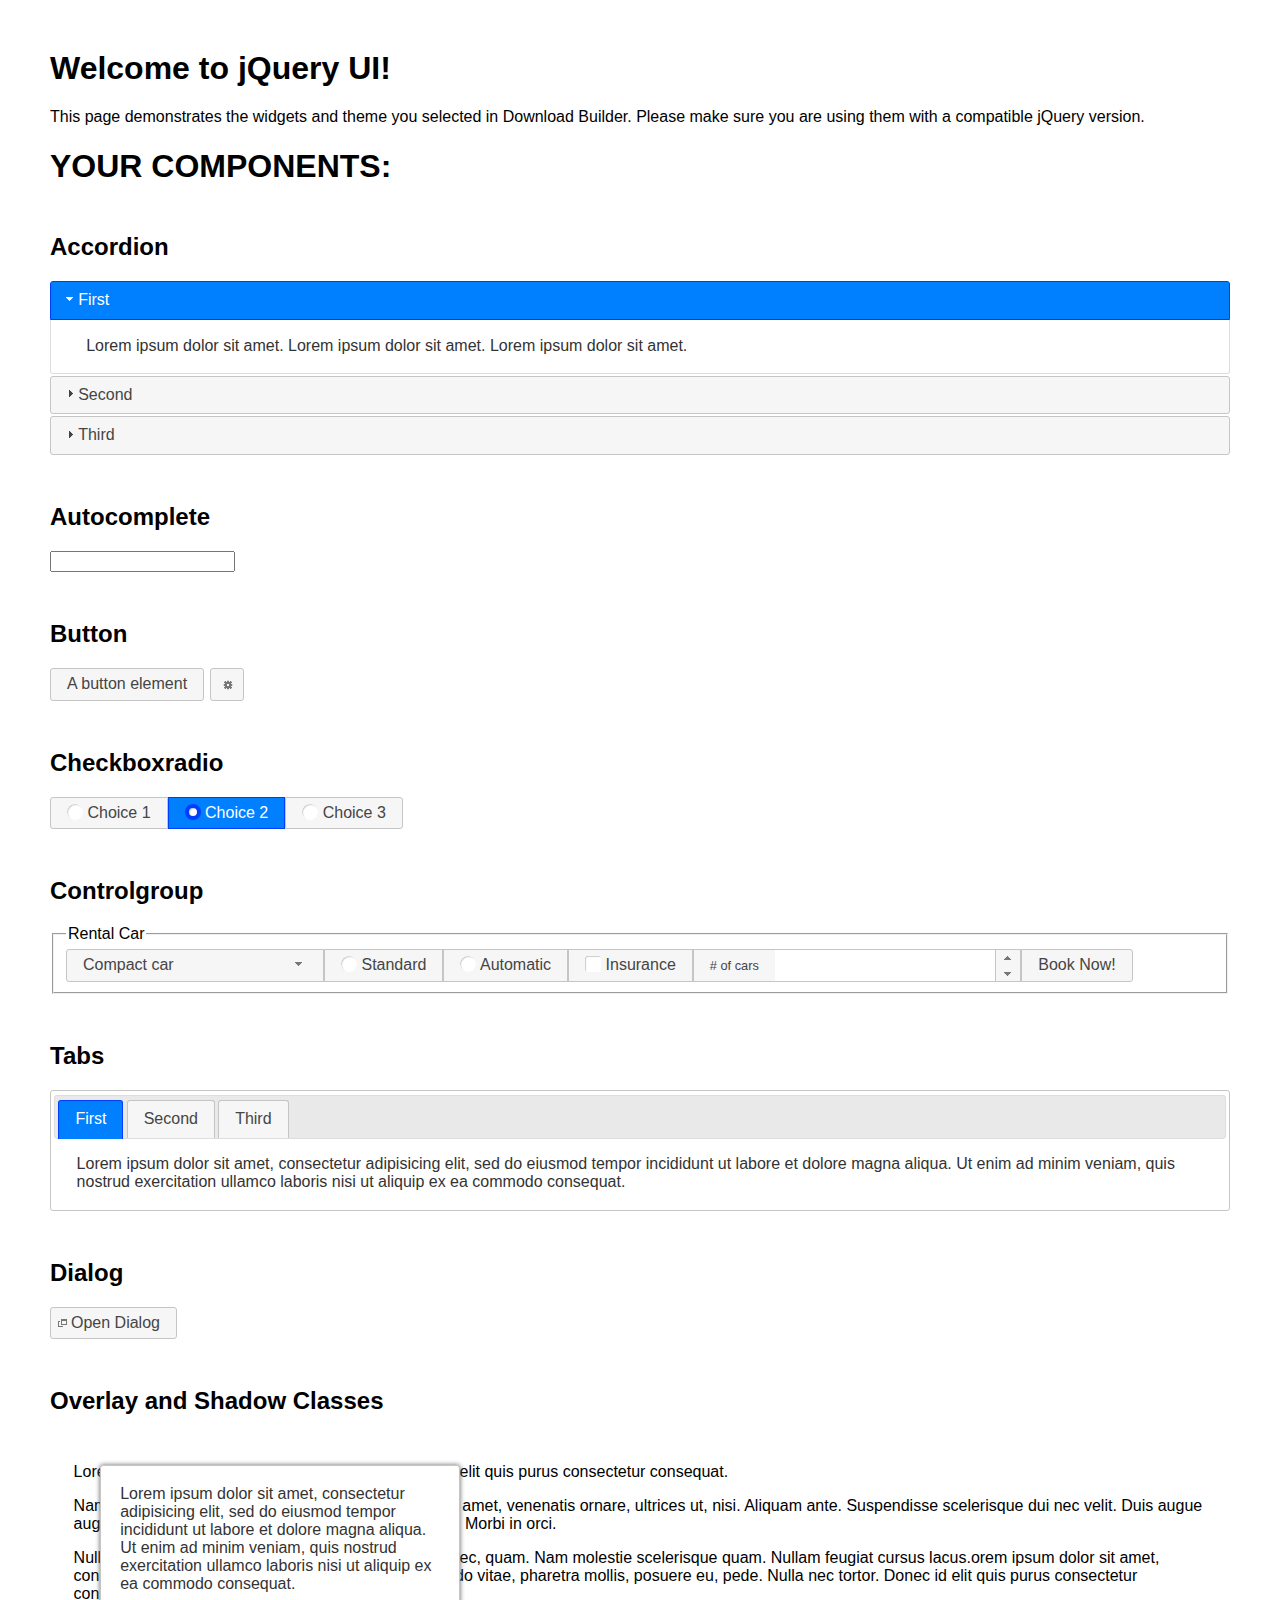
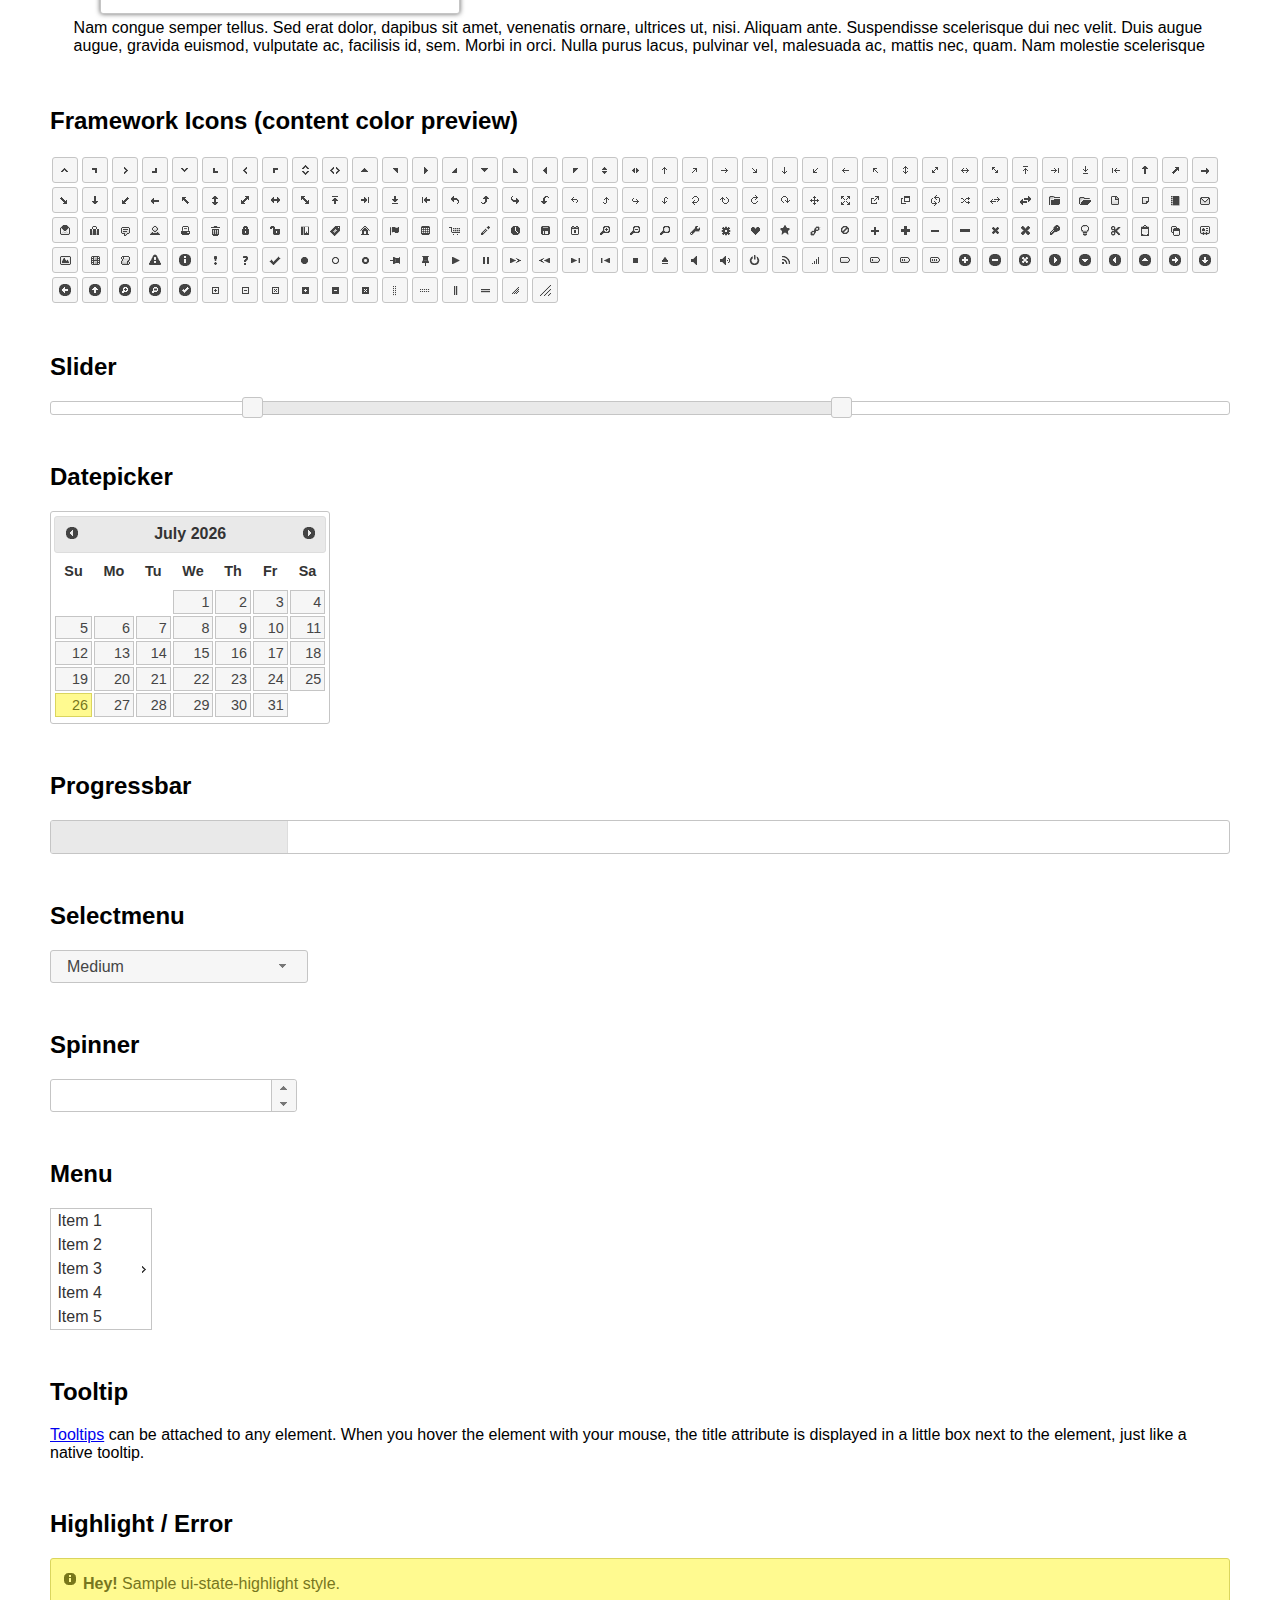
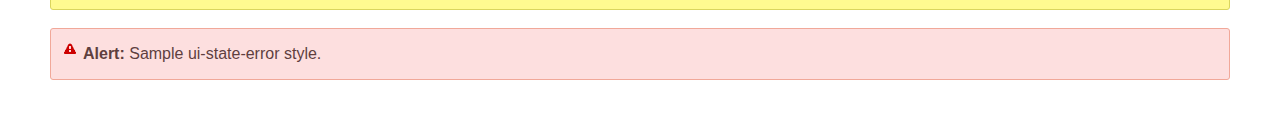
<file: js/jquery-ui-1.12.1/index.html>
<!doctype html>
<html lang="us">
<head>
	<meta charset="utf-8">
	<title>jQuery UI Example Page</title>
	<link href="jquery-ui.css" rel="stylesheet">
	<style>
	body{
		font-family: "Trebuchet MS", sans-serif;
		margin: 50px;
	}
	.demoHeaders {
		margin-top: 2em;
	}
	#dialog-link {
		padding: .4em 1em .4em 20px;
		text-decoration: none;
		position: relative;
	}
	#dialog-link span.ui-icon {
		margin: 0 5px 0 0;
		position: absolute;
		left: .2em;
		top: 50%;
		margin-top: -8px;
	}
	#icons {
		margin: 0;
		padding: 0;
	}
	#icons li {
		margin: 2px;
		position: relative;
		padding: 4px 0;
		cursor: pointer;
		float: left;
		list-style: none;
	}
	#icons span.ui-icon {
		float: left;
		margin: 0 4px;
	}
	.fakewindowcontain .ui-widget-overlay {
		position: absolute;
	}
	select {
		width: 200px;
	}
	</style>
</head>
<body>

<h1>Welcome to jQuery UI!</h1>

<div class="ui-widget">
	<p>This page demonstrates the widgets and theme you selected in Download Builder. Please make sure you are using them with a compatible jQuery version.</p>
</div>

<h1>YOUR COMPONENTS:</h1>


<!-- Accordion -->
<h2 class="demoHeaders">Accordion</h2>
<div id="accordion">
	<h3>First</h3>
	<div>Lorem ipsum dolor sit amet. Lorem ipsum dolor sit amet. Lorem ipsum dolor sit amet.</div>
	<h3>Second</h3>
	<div>Phasellus mattis tincidunt nibh.</div>
	<h3>Third</h3>
	<div>Nam dui erat, auctor a, dignissim quis.</div>
</div>



<!-- Autocomplete -->
<h2 class="demoHeaders">Autocomplete</h2>
<div>
	<input id="autocomplete" title="type &quot;a&quot;">
</div>



<!-- Button -->
<h2 class="demoHeaders">Button</h2>
<button id="button">A button element</button>
<button id="button-icon">An icon-only button</button>



<!-- Checkboxradio -->
<h2 class="demoHeaders">Checkboxradio</h2>
<form style="margin-top: 1em;">
	<div id="radioset">
		<input type="radio" id="radio1" name="radio"><label for="radio1">Choice 1</label>
		<input type="radio" id="radio2" name="radio" checked="checked"><label for="radio2">Choice 2</label>
		<input type="radio" id="radio3" name="radio"><label for="radio3">Choice 3</label>
	</div>
</form>



<!-- Controlgroup -->
<h2 class="demoHeaders">Controlgroup</h2>
<fieldset>
	<legend>Rental Car</legend>
	<div id="controlgroup">
		<select id="car-type">
			<option>Compact car</option>
			<option>Midsize car</option>
			<option>Full size car</option>
			<option>SUV</option>
			<option>Luxury</option>
			<option>Truck</option>
			<option>Van</option>
		</select>
		<label for="transmission-standard">Standard</label>
		<input type="radio" name="transmission" id="transmission-standard">
		<label for="transmission-automatic">Automatic</label>
		<input type="radio" name="transmission" id="transmission-automatic">
		<label for="insurance">Insurance</label>
		<input type="checkbox" name="insurance" id="insurance">
		<label for="horizontal-spinner" class="ui-controlgroup-label"># of cars</label>
		<input id="horizontal-spinner" class="ui-spinner-input">
		<button>Book Now!</button>
	</div>
</fieldset>



<!-- Tabs -->
<h2 class="demoHeaders">Tabs</h2>
<div id="tabs">
	<ul>
		<li><a href="#tabs-1">First</a></li>
		<li><a href="#tabs-2">Second</a></li>
		<li><a href="#tabs-3">Third</a></li>
	</ul>
	<div id="tabs-1">Lorem ipsum dolor sit amet, consectetur adipisicing elit, sed do eiusmod tempor incididunt ut labore et dolore magna aliqua. Ut enim ad minim veniam, quis nostrud exercitation ullamco laboris nisi ut aliquip ex ea commodo consequat.</div>
	<div id="tabs-2">Phasellus mattis tincidunt nibh. Cras orci urna, blandit id, pretium vel, aliquet ornare, felis. Maecenas scelerisque sem non nisl. Fusce sed lorem in enim dictum bibendum.</div>
	<div id="tabs-3">Nam dui erat, auctor a, dignissim quis, sollicitudin eu, felis. Pellentesque nisi urna, interdum eget, sagittis et, consequat vestibulum, lacus. Mauris porttitor ullamcorper augue.</div>
</div>



<h2 class="demoHeaders">Dialog</h2>
<p>
	<button id="dialog-link" class="ui-button ui-corner-all ui-widget">
		<span class="ui-icon ui-icon-newwin"></span>Open Dialog
	</button>
</p>

<h2 class="demoHeaders">Overlay and Shadow Classes</h2>
<div style="position: relative; width: 96%; height: 200px; padding:1% 2%; overflow:hidden;" class="fakewindowcontain">
	<p>Lorem ipsum dolor sit amet,  Nulla nec tortor. Donec id elit quis purus consectetur consequat. </p><p>Nam congue semper tellus. Sed erat dolor, dapibus sit amet, venenatis ornare, ultrices ut, nisi. Aliquam ante. Suspendisse scelerisque dui nec velit. Duis augue augue, gravida euismod, vulputate ac, facilisis id, sem. Morbi in orci. </p><p>Nulla purus lacus, pulvinar vel, malesuada ac, mattis nec, quam. Nam molestie scelerisque quam. Nullam feugiat cursus lacus.orem ipsum dolor sit amet, consectetur adipiscing elit. Donec libero risus, commodo vitae, pharetra mollis, posuere eu, pede. Nulla nec tortor. Donec id elit quis purus consectetur consequat. </p><p>Nam congue semper tellus. Sed erat dolor, dapibus sit amet, venenatis ornare, ultrices ut, nisi. Aliquam ante. Suspendisse scelerisque dui nec velit. Duis augue augue, gravida euismod, vulputate ac, facilisis id, sem. Morbi in orci. Nulla purus lacus, pulvinar vel, malesuada ac, mattis nec, quam. Nam molestie scelerisque quam. </p><p>Nullam feugiat cursus lacus.orem ipsum dolor sit amet, consectetur adipiscing elit. Donec libero risus, commodo vitae, pharetra mollis, posuere eu, pede. Nulla nec tortor. Donec id elit quis purus consectetur consequat. Nam congue semper tellus. Sed erat dolor, dapibus sit amet, venenatis ornare, ultrices ut, nisi. Aliquam ante. </p><p>Suspendisse scelerisque dui nec velit. Duis augue augue, gravida euismod, vulputate ac, facilisis id, sem. Morbi in orci. Nulla purus lacus, pulvinar vel, malesuada ac, mattis nec, quam. Nam molestie scelerisque quam. Nullam feugiat cursus lacus.orem ipsum dolor sit amet, consectetur adipiscing elit. Donec libero risus, commodo vitae, pharetra mollis, posuere eu, pede. Nulla nec tortor. Donec id elit quis purus consectetur consequat. Nam congue semper tellus. Sed erat dolor, dapibus sit amet, venenatis ornare, ultrices ut, nisi. </p>

	<!-- ui-dialog -->
	<div class="ui-widget-overlay ui-front"></div>
	<div style="position: absolute; width: 320px; left: 50px; top: 30px; padding: 1.2em" class="ui-widget ui-front ui-widget-content ui-corner-all ui-widget-shadow">
		Lorem ipsum dolor sit amet, consectetur adipisicing elit, sed do eiusmod tempor incididunt ut labore et dolore magna aliqua. Ut enim ad minim veniam, quis nostrud exercitation ullamco laboris nisi ut aliquip ex ea commodo consequat.
	</div>

</div>

<!-- ui-dialog -->
<div id="dialog" title="Dialog Title">
	<p>Lorem ipsum dolor sit amet, consectetur adipisicing elit, sed do eiusmod tempor incididunt ut labore et dolore magna aliqua. Ut enim ad minim veniam, quis nostrud exercitation ullamco laboris nisi ut aliquip ex ea commodo consequat.</p>
</div>



<h2 class="demoHeaders">Framework Icons (content color preview)</h2>
<ul id="icons" class="ui-widget ui-helper-clearfix">
	<li class="ui-state-default ui-corner-all" title=".ui-icon-caret-1-n"><span class="ui-icon ui-icon-caret-1-n"></span></li>
	<li class="ui-state-default ui-corner-all" title=".ui-icon-caret-1-ne"><span class="ui-icon ui-icon-caret-1-ne"></span></li>
	<li class="ui-state-default ui-corner-all" title=".ui-icon-caret-1-e"><span class="ui-icon ui-icon-caret-1-e"></span></li>
	<li class="ui-state-default ui-corner-all" title=".ui-icon-caret-1-se"><span class="ui-icon ui-icon-caret-1-se"></span></li>
	<li class="ui-state-default ui-corner-all" title=".ui-icon-caret-1-s"><span class="ui-icon ui-icon-caret-1-s"></span></li>
	<li class="ui-state-default ui-corner-all" title=".ui-icon-caret-1-sw"><span class="ui-icon ui-icon-caret-1-sw"></span></li>
	<li class="ui-state-default ui-corner-all" title=".ui-icon-caret-1-w"><span class="ui-icon ui-icon-caret-1-w"></span></li>
	<li class="ui-state-default ui-corner-all" title=".ui-icon-caret-1-nw"><span class="ui-icon ui-icon-caret-1-nw"></span></li>
	<li class="ui-state-default ui-corner-all" title=".ui-icon-caret-2-n-s"><span class="ui-icon ui-icon-caret-2-n-s"></span></li>
	<li class="ui-state-default ui-corner-all" title=".ui-icon-caret-2-e-w"><span class="ui-icon ui-icon-caret-2-e-w"></span></li>
	<li class="ui-state-default ui-corner-all" title=".ui-icon-triangle-1-n"><span class="ui-icon ui-icon-triangle-1-n"></span></li>
	<li class="ui-state-default ui-corner-all" title=".ui-icon-triangle-1-ne"><span class="ui-icon ui-icon-triangle-1-ne"></span></li>
	<li class="ui-state-default ui-corner-all" title=".ui-icon-triangle-1-e"><span class="ui-icon ui-icon-triangle-1-e"></span></li>
	<li class="ui-state-default ui-corner-all" title=".ui-icon-triangle-1-se"><span class="ui-icon ui-icon-triangle-1-se"></span></li>
	<li class="ui-state-default ui-corner-all" title=".ui-icon-triangle-1-s"><span class="ui-icon ui-icon-triangle-1-s"></span></li>
	<li class="ui-state-default ui-corner-all" title=".ui-icon-triangle-1-sw"><span class="ui-icon ui-icon-triangle-1-sw"></span></li>
	<li class="ui-state-default ui-corner-all" title=".ui-icon-triangle-1-w"><span class="ui-icon ui-icon-triangle-1-w"></span></li>
	<li class="ui-state-default ui-corner-all" title=".ui-icon-triangle-1-nw"><span class="ui-icon ui-icon-triangle-1-nw"></span></li>
	<li class="ui-state-default ui-corner-all" title=".ui-icon-triangle-2-n-s"><span class="ui-icon ui-icon-triangle-2-n-s"></span></li>
	<li class="ui-state-default ui-corner-all" title=".ui-icon-triangle-2-e-w"><span class="ui-icon ui-icon-triangle-2-e-w"></span></li>
	<li class="ui-state-default ui-corner-all" title=".ui-icon-arrow-1-n"><span class="ui-icon ui-icon-arrow-1-n"></span></li>
	<li class="ui-state-default ui-corner-all" title=".ui-icon-arrow-1-ne"><span class="ui-icon ui-icon-arrow-1-ne"></span></li>
	<li class="ui-state-default ui-corner-all" title=".ui-icon-arrow-1-e"><span class="ui-icon ui-icon-arrow-1-e"></span></li>
	<li class="ui-state-default ui-corner-all" title=".ui-icon-arrow-1-se"><span class="ui-icon ui-icon-arrow-1-se"></span></li>
	<li class="ui-state-default ui-corner-all" title=".ui-icon-arrow-1-s"><span class="ui-icon ui-icon-arrow-1-s"></span></li>
	<li class="ui-state-default ui-corner-all" title=".ui-icon-arrow-1-sw"><span class="ui-icon ui-icon-arrow-1-sw"></span></li>
	<li class="ui-state-default ui-corner-all" title=".ui-icon-arrow-1-w"><span class="ui-icon ui-icon-arrow-1-w"></span></li>
	<li class="ui-state-default ui-corner-all" title=".ui-icon-arrow-1-nw"><span class="ui-icon ui-icon-arrow-1-nw"></span></li>
	<li class="ui-state-default ui-corner-all" title=".ui-icon-arrow-2-n-s"><span class="ui-icon ui-icon-arrow-2-n-s"></span></li>
	<li class="ui-state-default ui-corner-all" title=".ui-icon-arrow-2-ne-sw"><span class="ui-icon ui-icon-arrow-2-ne-sw"></span></li>
	<li class="ui-state-default ui-corner-all" title=".ui-icon-arrow-2-e-w"><span class="ui-icon ui-icon-arrow-2-e-w"></span></li>
	<li class="ui-state-default ui-corner-all" title=".ui-icon-arrow-2-se-nw"><span class="ui-icon ui-icon-arrow-2-se-nw"></span></li>
	<li class="ui-state-default ui-corner-all" title=".ui-icon-arrowstop-1-n"><span class="ui-icon ui-icon-arrowstop-1-n"></span></li>
	<li class="ui-state-default ui-corner-all" title=".ui-icon-arrowstop-1-e"><span class="ui-icon ui-icon-arrowstop-1-e"></span></li>
	<li class="ui-state-default ui-corner-all" title=".ui-icon-arrowstop-1-s"><span class="ui-icon ui-icon-arrowstop-1-s"></span></li>
	<li class="ui-state-default ui-corner-all" title=".ui-icon-arrowstop-1-w"><span class="ui-icon ui-icon-arrowstop-1-w"></span></li>
	<li class="ui-state-default ui-corner-all" title=".ui-icon-arrowthick-1-n"><span class="ui-icon ui-icon-arrowthick-1-n"></span></li>
	<li class="ui-state-default ui-corner-all" title=".ui-icon-arrowthick-1-ne"><span class="ui-icon ui-icon-arrowthick-1-ne"></span></li>
	<li class="ui-state-default ui-corner-all" title=".ui-icon-arrowthick-1-e"><span class="ui-icon ui-icon-arrowthick-1-e"></span></li>
	<li class="ui-state-default ui-corner-all" title=".ui-icon-arrowthick-1-se"><span class="ui-icon ui-icon-arrowthick-1-se"></span></li>
	<li class="ui-state-default ui-corner-all" title=".ui-icon-arrowthick-1-s"><span class="ui-icon ui-icon-arrowthick-1-s"></span></li>
	<li class="ui-state-default ui-corner-all" title=".ui-icon-arrowthick-1-sw"><span class="ui-icon ui-icon-arrowthick-1-sw"></span></li>
	<li class="ui-state-default ui-corner-all" title=".ui-icon-arrowthick-1-w"><span class="ui-icon ui-icon-arrowthick-1-w"></span></li>
	<li class="ui-state-default ui-corner-all" title=".ui-icon-arrowthick-1-nw"><span class="ui-icon ui-icon-arrowthick-1-nw"></span></li>
	<li class="ui-state-default ui-corner-all" title=".ui-icon-arrowthick-2-n-s"><span class="ui-icon ui-icon-arrowthick-2-n-s"></span></li>
	<li class="ui-state-default ui-corner-all" title=".ui-icon-arrowthick-2-ne-sw"><span class="ui-icon ui-icon-arrowthick-2-ne-sw"></span></li>
	<li class="ui-state-default ui-corner-all" title=".ui-icon-arrowthick-2-e-w"><span class="ui-icon ui-icon-arrowthick-2-e-w"></span></li>
	<li class="ui-state-default ui-corner-all" title=".ui-icon-arrowthick-2-se-nw"><span class="ui-icon ui-icon-arrowthick-2-se-nw"></span></li>
	<li class="ui-state-default ui-corner-all" title=".ui-icon-arrowthickstop-1-n"><span class="ui-icon ui-icon-arrowthickstop-1-n"></span></li>
	<li class="ui-state-default ui-corner-all" title=".ui-icon-arrowthickstop-1-e"><span class="ui-icon ui-icon-arrowthickstop-1-e"></span></li>
	<li class="ui-state-default ui-corner-all" title=".ui-icon-arrowthickstop-1-s"><span class="ui-icon ui-icon-arrowthickstop-1-s"></span></li>
	<li class="ui-state-default ui-corner-all" title=".ui-icon-arrowthickstop-1-w"><span class="ui-icon ui-icon-arrowthickstop-1-w"></span></li>
	<li class="ui-state-default ui-corner-all" title=".ui-icon-arrowreturnthick-1-w"><span class="ui-icon ui-icon-arrowreturnthick-1-w"></span></li>
	<li class="ui-state-default ui-corner-all" title=".ui-icon-arrowreturnthick-1-n"><span class="ui-icon ui-icon-arrowreturnthick-1-n"></span></li>
	<li class="ui-state-default ui-corner-all" title=".ui-icon-arrowreturnthick-1-e"><span class="ui-icon ui-icon-arrowreturnthick-1-e"></span></li>
	<li class="ui-state-default ui-corner-all" title=".ui-icon-arrowreturnthick-1-s"><span class="ui-icon ui-icon-arrowreturnthick-1-s"></span></li>
	<li class="ui-state-default ui-corner-all" title=".ui-icon-arrowreturn-1-w"><span class="ui-icon ui-icon-arrowreturn-1-w"></span></li>
	<li class="ui-state-default ui-corner-all" title=".ui-icon-arrowreturn-1-n"><span class="ui-icon ui-icon-arrowreturn-1-n"></span></li>
	<li class="ui-state-default ui-corner-all" title=".ui-icon-arrowreturn-1-e"><span class="ui-icon ui-icon-arrowreturn-1-e"></span></li>
	<li class="ui-state-default ui-corner-all" title=".ui-icon-arrowreturn-1-s"><span class="ui-icon ui-icon-arrowreturn-1-s"></span></li>
	<li class="ui-state-default ui-corner-all" title=".ui-icon-arrowrefresh-1-w"><span class="ui-icon ui-icon-arrowrefresh-1-w"></span></li>
	<li class="ui-state-default ui-corner-all" title=".ui-icon-arrowrefresh-1-n"><span class="ui-icon ui-icon-arrowrefresh-1-n"></span></li>
	<li class="ui-state-default ui-corner-all" title=".ui-icon-arrowrefresh-1-e"><span class="ui-icon ui-icon-arrowrefresh-1-e"></span></li>
	<li class="ui-state-default ui-corner-all" title=".ui-icon-arrowrefresh-1-s"><span class="ui-icon ui-icon-arrowrefresh-1-s"></span></li>
	<li class="ui-state-default ui-corner-all" title=".ui-icon-arrow-4"><span class="ui-icon ui-icon-arrow-4"></span></li>
	<li class="ui-state-default ui-corner-all" title=".ui-icon-arrow-4-diag"><span class="ui-icon ui-icon-arrow-4-diag"></span></li>
	<li class="ui-state-default ui-corner-all" title=".ui-icon-extlink"><span class="ui-icon ui-icon-extlink"></span></li>
	<li class="ui-state-default ui-corner-all" title=".ui-icon-newwin"><span class="ui-icon ui-icon-newwin"></span></li>
	<li class="ui-state-default ui-corner-all" title=".ui-icon-refresh"><span class="ui-icon ui-icon-refresh"></span></li>
	<li class="ui-state-default ui-corner-all" title=".ui-icon-shuffle"><span class="ui-icon ui-icon-shuffle"></span></li>
	<li class="ui-state-default ui-corner-all" title=".ui-icon-transfer-e-w"><span class="ui-icon ui-icon-transfer-e-w"></span></li>
	<li class="ui-state-default ui-corner-all" title=".ui-icon-transferthick-e-w"><span class="ui-icon ui-icon-transferthick-e-w"></span></li>
	<li class="ui-state-default ui-corner-all" title=".ui-icon-folder-collapsed"><span class="ui-icon ui-icon-folder-collapsed"></span></li>
	<li class="ui-state-default ui-corner-all" title=".ui-icon-folder-open"><span class="ui-icon ui-icon-folder-open"></span></li>
	<li class="ui-state-default ui-corner-all" title=".ui-icon-document"><span class="ui-icon ui-icon-document"></span></li>
	<li class="ui-state-default ui-corner-all" title=".ui-icon-document-b"><span class="ui-icon ui-icon-document-b"></span></li>
	<li class="ui-state-default ui-corner-all" title=".ui-icon-note"><span class="ui-icon ui-icon-note"></span></li>
	<li class="ui-state-default ui-corner-all" title=".ui-icon-mail-closed"><span class="ui-icon ui-icon-mail-closed"></span></li>
	<li class="ui-state-default ui-corner-all" title=".ui-icon-mail-open"><span class="ui-icon ui-icon-mail-open"></span></li>
	<li class="ui-state-default ui-corner-all" title=".ui-icon-suitcase"><span class="ui-icon ui-icon-suitcase"></span></li>
	<li class="ui-state-default ui-corner-all" title=".ui-icon-comment"><span class="ui-icon ui-icon-comment"></span></li>
	<li class="ui-state-default ui-corner-all" title=".ui-icon-person"><span class="ui-icon ui-icon-person"></span></li>
	<li class="ui-state-default ui-corner-all" title=".ui-icon-print"><span class="ui-icon ui-icon-print"></span></li>
	<li class="ui-state-default ui-corner-all" title=".ui-icon-trash"><span class="ui-icon ui-icon-trash"></span></li>
	<li class="ui-state-default ui-corner-all" title=".ui-icon-locked"><span class="ui-icon ui-icon-locked"></span></li>
	<li class="ui-state-default ui-corner-all" title=".ui-icon-unlocked"><span class="ui-icon ui-icon-unlocked"></span></li>
	<li class="ui-state-default ui-corner-all" title=".ui-icon-bookmark"><span class="ui-icon ui-icon-bookmark"></span></li>
	<li class="ui-state-default ui-corner-all" title=".ui-icon-tag"><span class="ui-icon ui-icon-tag"></span></li>
	<li class="ui-state-default ui-corner-all" title=".ui-icon-home"><span class="ui-icon ui-icon-home"></span></li>
	<li class="ui-state-default ui-corner-all" title=".ui-icon-flag"><span class="ui-icon ui-icon-flag"></span></li>
	<li class="ui-state-default ui-corner-all" title=".ui-icon-calculator"><span class="ui-icon ui-icon-calculator"></span></li>
	<li class="ui-state-default ui-corner-all" title=".ui-icon-cart"><span class="ui-icon ui-icon-cart"></span></li>
	<li class="ui-state-default ui-corner-all" title=".ui-icon-pencil"><span class="ui-icon ui-icon-pencil"></span></li>
	<li class="ui-state-default ui-corner-all" title=".ui-icon-clock"><span class="ui-icon ui-icon-clock"></span></li>
	<li class="ui-state-default ui-corner-all" title=".ui-icon-disk"><span class="ui-icon ui-icon-disk"></span></li>
	<li class="ui-state-default ui-corner-all" title=".ui-icon-calendar"><span class="ui-icon ui-icon-calendar"></span></li>
	<li class="ui-state-default ui-corner-all" title=".ui-icon-zoomin"><span class="ui-icon ui-icon-zoomin"></span></li>
	<li class="ui-state-default ui-corner-all" title=".ui-icon-zoomout"><span class="ui-icon ui-icon-zoomout"></span></li>
	<li class="ui-state-default ui-corner-all" title=".ui-icon-search"><span class="ui-icon ui-icon-search"></span></li>
	<li class="ui-state-default ui-corner-all" title=".ui-icon-wrench"><span class="ui-icon ui-icon-wrench"></span></li>
	<li class="ui-state-default ui-corner-all" title=".ui-icon-gear"><span class="ui-icon ui-icon-gear"></span></li>
	<li class="ui-state-default ui-corner-all" title=".ui-icon-heart"><span class="ui-icon ui-icon-heart"></span></li>
	<li class="ui-state-default ui-corner-all" title=".ui-icon-star"><span class="ui-icon ui-icon-star"></span></li>
	<li class="ui-state-default ui-corner-all" title=".ui-icon-link"><span class="ui-icon ui-icon-link"></span></li>
	<li class="ui-state-default ui-corner-all" title=".ui-icon-cancel"><span class="ui-icon ui-icon-cancel"></span></li>
	<li class="ui-state-default ui-corner-all" title=".ui-icon-plus"><span class="ui-icon ui-icon-plus"></span></li>
	<li class="ui-state-default ui-corner-all" title=".ui-icon-plusthick"><span class="ui-icon ui-icon-plusthick"></span></li>
	<li class="ui-state-default ui-corner-all" title=".ui-icon-minus"><span class="ui-icon ui-icon-minus"></span></li>
	<li class="ui-state-default ui-corner-all" title=".ui-icon-minusthick"><span class="ui-icon ui-icon-minusthick"></span></li>
	<li class="ui-state-default ui-corner-all" title=".ui-icon-close"><span class="ui-icon ui-icon-close"></span></li>
	<li class="ui-state-default ui-corner-all" title=".ui-icon-closethick"><span class="ui-icon ui-icon-closethick"></span></li>
	<li class="ui-state-default ui-corner-all" title=".ui-icon-key"><span class="ui-icon ui-icon-key"></span></li>
	<li class="ui-state-default ui-corner-all" title=".ui-icon-lightbulb"><span class="ui-icon ui-icon-lightbulb"></span></li>
	<li class="ui-state-default ui-corner-all" title=".ui-icon-scissors"><span class="ui-icon ui-icon-scissors"></span></li>
	<li class="ui-state-default ui-corner-all" title=".ui-icon-clipboard"><span class="ui-icon ui-icon-clipboard"></span></li>
	<li class="ui-state-default ui-corner-all" title=".ui-icon-copy"><span class="ui-icon ui-icon-copy"></span></li>
	<li class="ui-state-default ui-corner-all" title=".ui-icon-contact"><span class="ui-icon ui-icon-contact"></span></li>
	<li class="ui-state-default ui-corner-all" title=".ui-icon-image"><span class="ui-icon ui-icon-image"></span></li>
	<li class="ui-state-default ui-corner-all" title=".ui-icon-video"><span class="ui-icon ui-icon-video"></span></li>
	<li class="ui-state-default ui-corner-all" title=".ui-icon-script"><span class="ui-icon ui-icon-script"></span></li>
	<li class="ui-state-default ui-corner-all" title=".ui-icon-alert"><span class="ui-icon ui-icon-alert"></span></li>
	<li class="ui-state-default ui-corner-all" title=".ui-icon-info"><span class="ui-icon ui-icon-info"></span></li>
	<li class="ui-state-default ui-corner-all" title=".ui-icon-notice"><span class="ui-icon ui-icon-notice"></span></li>
	<li class="ui-state-default ui-corner-all" title=".ui-icon-help"><span class="ui-icon ui-icon-help"></span></li>
	<li class="ui-state-default ui-corner-all" title=".ui-icon-check"><span class="ui-icon ui-icon-check"></span></li>
	<li class="ui-state-default ui-corner-all" title=".ui-icon-bullet"><span class="ui-icon ui-icon-bullet"></span></li>
	<li class="ui-state-default ui-corner-all" title=".ui-icon-radio-off"><span class="ui-icon ui-icon-radio-off"></span></li>
	<li class="ui-state-default ui-corner-all" title=".ui-icon-radio-on"><span class="ui-icon ui-icon-radio-on"></span></li>
	<li class="ui-state-default ui-corner-all" title=".ui-icon-pin-w"><span class="ui-icon ui-icon-pin-w"></span></li>
	<li class="ui-state-default ui-corner-all" title=".ui-icon-pin-s"><span class="ui-icon ui-icon-pin-s"></span></li>
	<li class="ui-state-default ui-corner-all" title=".ui-icon-play"><span class="ui-icon ui-icon-play"></span></li>
	<li class="ui-state-default ui-corner-all" title=".ui-icon-pause"><span class="ui-icon ui-icon-pause"></span></li>
	<li class="ui-state-default ui-corner-all" title=".ui-icon-seek-next"><span class="ui-icon ui-icon-seek-next"></span></li>
	<li class="ui-state-default ui-corner-all" title=".ui-icon-seek-prev"><span class="ui-icon ui-icon-seek-prev"></span></li>
	<li class="ui-state-default ui-corner-all" title=".ui-icon-seek-end"><span class="ui-icon ui-icon-seek-end"></span></li>
	<li class="ui-state-default ui-corner-all" title=".ui-icon-seek-first"><span class="ui-icon ui-icon-seek-first"></span></li>
	<li class="ui-state-default ui-corner-all" title=".ui-icon-stop"><span class="ui-icon ui-icon-stop"></span></li>
	<li class="ui-state-default ui-corner-all" title=".ui-icon-eject"><span class="ui-icon ui-icon-eject"></span></li>
	<li class="ui-state-default ui-corner-all" title=".ui-icon-volume-off"><span class="ui-icon ui-icon-volume-off"></span></li>
	<li class="ui-state-default ui-corner-all" title=".ui-icon-volume-on"><span class="ui-icon ui-icon-volume-on"></span></li>
	<li class="ui-state-default ui-corner-all" title=".ui-icon-power"><span class="ui-icon ui-icon-power"></span></li>
	<li class="ui-state-default ui-corner-all" title=".ui-icon-signal-diag"><span class="ui-icon ui-icon-signal-diag"></span></li>
	<li class="ui-state-default ui-corner-all" title=".ui-icon-signal"><span class="ui-icon ui-icon-signal"></span></li>
	<li class="ui-state-default ui-corner-all" title=".ui-icon-battery-0"><span class="ui-icon ui-icon-battery-0"></span></li>
	<li class="ui-state-default ui-corner-all" title=".ui-icon-battery-1"><span class="ui-icon ui-icon-battery-1"></span></li>
	<li class="ui-state-default ui-corner-all" title=".ui-icon-battery-2"><span class="ui-icon ui-icon-battery-2"></span></li>
	<li class="ui-state-default ui-corner-all" title=".ui-icon-battery-3"><span class="ui-icon ui-icon-battery-3"></span></li>
	<li class="ui-state-default ui-corner-all" title=".ui-icon-circle-plus"><span class="ui-icon ui-icon-circle-plus"></span></li>
	<li class="ui-state-default ui-corner-all" title=".ui-icon-circle-minus"><span class="ui-icon ui-icon-circle-minus"></span></li>
	<li class="ui-state-default ui-corner-all" title=".ui-icon-circle-close"><span class="ui-icon ui-icon-circle-close"></span></li>
	<li class="ui-state-default ui-corner-all" title=".ui-icon-circle-triangle-e"><span class="ui-icon ui-icon-circle-triangle-e"></span></li>
	<li class="ui-state-default ui-corner-all" title=".ui-icon-circle-triangle-s"><span class="ui-icon ui-icon-circle-triangle-s"></span></li>
	<li class="ui-state-default ui-corner-all" title=".ui-icon-circle-triangle-w"><span class="ui-icon ui-icon-circle-triangle-w"></span></li>
	<li class="ui-state-default ui-corner-all" title=".ui-icon-circle-triangle-n"><span class="ui-icon ui-icon-circle-triangle-n"></span></li>
	<li class="ui-state-default ui-corner-all" title=".ui-icon-circle-arrow-e"><span class="ui-icon ui-icon-circle-arrow-e"></span></li>
	<li class="ui-state-default ui-corner-all" title=".ui-icon-circle-arrow-s"><span class="ui-icon ui-icon-circle-arrow-s"></span></li>
	<li class="ui-state-default ui-corner-all" title=".ui-icon-circle-arrow-w"><span class="ui-icon ui-icon-circle-arrow-w"></span></li>
	<li class="ui-state-default ui-corner-all" title=".ui-icon-circle-arrow-n"><span class="ui-icon ui-icon-circle-arrow-n"></span></li>
	<li class="ui-state-default ui-corner-all" title=".ui-icon-circle-zoomin"><span class="ui-icon ui-icon-circle-zoomin"></span></li>
	<li class="ui-state-default ui-corner-all" title=".ui-icon-circle-zoomout"><span class="ui-icon ui-icon-circle-zoomout"></span></li>
	<li class="ui-state-default ui-corner-all" title=".ui-icon-circle-check"><span class="ui-icon ui-icon-circle-check"></span></li>
	<li class="ui-state-default ui-corner-all" title=".ui-icon-circlesmall-plus"><span class="ui-icon ui-icon-circlesmall-plus"></span></li>
	<li class="ui-state-default ui-corner-all" title=".ui-icon-circlesmall-minus"><span class="ui-icon ui-icon-circlesmall-minus"></span></li>
	<li class="ui-state-default ui-corner-all" title=".ui-icon-circlesmall-close"><span class="ui-icon ui-icon-circlesmall-close"></span></li>
	<li class="ui-state-default ui-corner-all" title=".ui-icon-squaresmall-plus"><span class="ui-icon ui-icon-squaresmall-plus"></span></li>
	<li class="ui-state-default ui-corner-all" title=".ui-icon-squaresmall-minus"><span class="ui-icon ui-icon-squaresmall-minus"></span></li>
	<li class="ui-state-default ui-corner-all" title=".ui-icon-squaresmall-close"><span class="ui-icon ui-icon-squaresmall-close"></span></li>
	<li class="ui-state-default ui-corner-all" title=".ui-icon-grip-dotted-vertical"><span class="ui-icon ui-icon-grip-dotted-vertical"></span></li>
	<li class="ui-state-default ui-corner-all" title=".ui-icon-grip-dotted-horizontal"><span class="ui-icon ui-icon-grip-dotted-horizontal"></span></li>
	<li class="ui-state-default ui-corner-all" title=".ui-icon-grip-solid-vertical"><span class="ui-icon ui-icon-grip-solid-vertical"></span></li>
	<li class="ui-state-default ui-corner-all" title=".ui-icon-grip-solid-horizontal"><span class="ui-icon ui-icon-grip-solid-horizontal"></span></li>
	<li class="ui-state-default ui-corner-all" title=".ui-icon-gripsmall-diagonal-se"><span class="ui-icon ui-icon-gripsmall-diagonal-se"></span></li>
	<li class="ui-state-default ui-corner-all" title=".ui-icon-grip-diagonal-se"><span class="ui-icon ui-icon-grip-diagonal-se"></span></li>
</ul>


<!-- Slider -->
<h2 class="demoHeaders">Slider</h2>
<div id="slider"></div>



<!-- Datepicker -->
<h2 class="demoHeaders">Datepicker</h2>
<div id="datepicker"></div>



<!-- Progressbar -->
<h2 class="demoHeaders">Progressbar</h2>
<div id="progressbar"></div>



<!-- Progressbar -->
<h2 class="demoHeaders">Selectmenu</h2>
<select id="selectmenu">
	<option>Slower</option>
	<option>Slow</option>
	<option selected="selected">Medium</option>
	<option>Fast</option>
	<option>Faster</option>
</select>



<!-- Spinner -->
<h2 class="demoHeaders">Spinner</h2>
<input id="spinner">



<!-- Menu -->
<h2 class="demoHeaders">Menu</h2>
<ul style="width:100px;" id="menu">
	<li><div>Item 1</div></li>
	<li><div>Item 2</div></li>
	<li><div>Item 3</div>
		<ul>
			<li><div>Item 3-1</div></li>
			<li><div>Item 3-2</div></li>
			<li><div>Item 3-3</div></li>
			<li><div>Item 3-4</div></li>
			<li><div>Item 3-5</div></li>
		</ul>
	</li>
	<li><div>Item 4</div></li>
	<li><div>Item 5</div></li>
</ul>



<!-- Tooltip -->
<h2 class="demoHeaders">Tooltip</h2>
<p id="tooltip">
	<a href="#" title="That&apos;s what this widget is">Tooltips</a> can be attached to any element. When you hover
the element with your mouse, the title attribute is displayed in a little box next to the element, just like a native tooltip.
</p>


<!-- Highlight / Error -->
<h2 class="demoHeaders">Highlight / Error</h2>
<div class="ui-widget">
	<div class="ui-state-highlight ui-corner-all" style="margin-top: 20px; padding: 0 .7em;">
		<p><span class="ui-icon ui-icon-info" style="float: left; margin-right: .3em;"></span>
		<strong>Hey!</strong> Sample ui-state-highlight style.</p>
	</div>
</div>
<br>
<div class="ui-widget">
	<div class="ui-state-error ui-corner-all" style="padding: 0 .7em;">
		<p><span class="ui-icon ui-icon-alert" style="float: left; margin-right: .3em;"></span>
		<strong>Alert:</strong> Sample ui-state-error style.</p>
	</div>
</div>

<script src="external/jquery/jquery.js"></script>
<script src="jquery-ui.js"></script>
<script>

$( "#accordion" ).accordion();



var availableTags = [
	"ActionScript",
	"AppleScript",
	"Asp",
	"BASIC",
	"C",
	"C++",
	"Clojure",
	"COBOL",
	"ColdFusion",
	"Erlang",
	"Fortran",
	"Groovy",
	"Haskell",
	"Java",
	"JavaScript",
	"Lisp",
	"Perl",
	"PHP",
	"Python",
	"Ruby",
	"Scala",
	"Scheme"
];
$( "#autocomplete" ).autocomplete({
	source: availableTags
});



$( "#button" ).button();
$( "#button-icon" ).button({
	icon: "ui-icon-gear",
	showLabel: false
});



$( "#radioset" ).buttonset();



$( "#controlgroup" ).controlgroup();



$( "#tabs" ).tabs();



$( "#dialog" ).dialog({
	autoOpen: false,
	width: 400,
	buttons: [
		{
			text: "Ok",
			click: function() {
				$( this ).dialog( "close" );
			}
		},
		{
			text: "Cancel",
			click: function() {
				$( this ).dialog( "close" );
			}
		}
	]
});

// Link to open the dialog
$( "#dialog-link" ).click(function( event ) {
	$( "#dialog" ).dialog( "open" );
	event.preventDefault();
});



$( "#datepicker" ).datepicker({
	inline: true
});



$( "#slider" ).slider({
	range: true,
	values: [ 17, 67 ]
});



$( "#progressbar" ).progressbar({
	value: 20
});



$( "#spinner" ).spinner();



$( "#menu" ).menu();



$( "#tooltip" ).tooltip();



$( "#selectmenu" ).selectmenu();


// Hover states on the static widgets
$( "#dialog-link, #icons li" ).hover(
	function() {
		$( this ).addClass( "ui-state-hover" );
	},
	function() {
		$( this ).removeClass( "ui-state-hover" );
	}
);
</script>
</body>
</html>
</file>
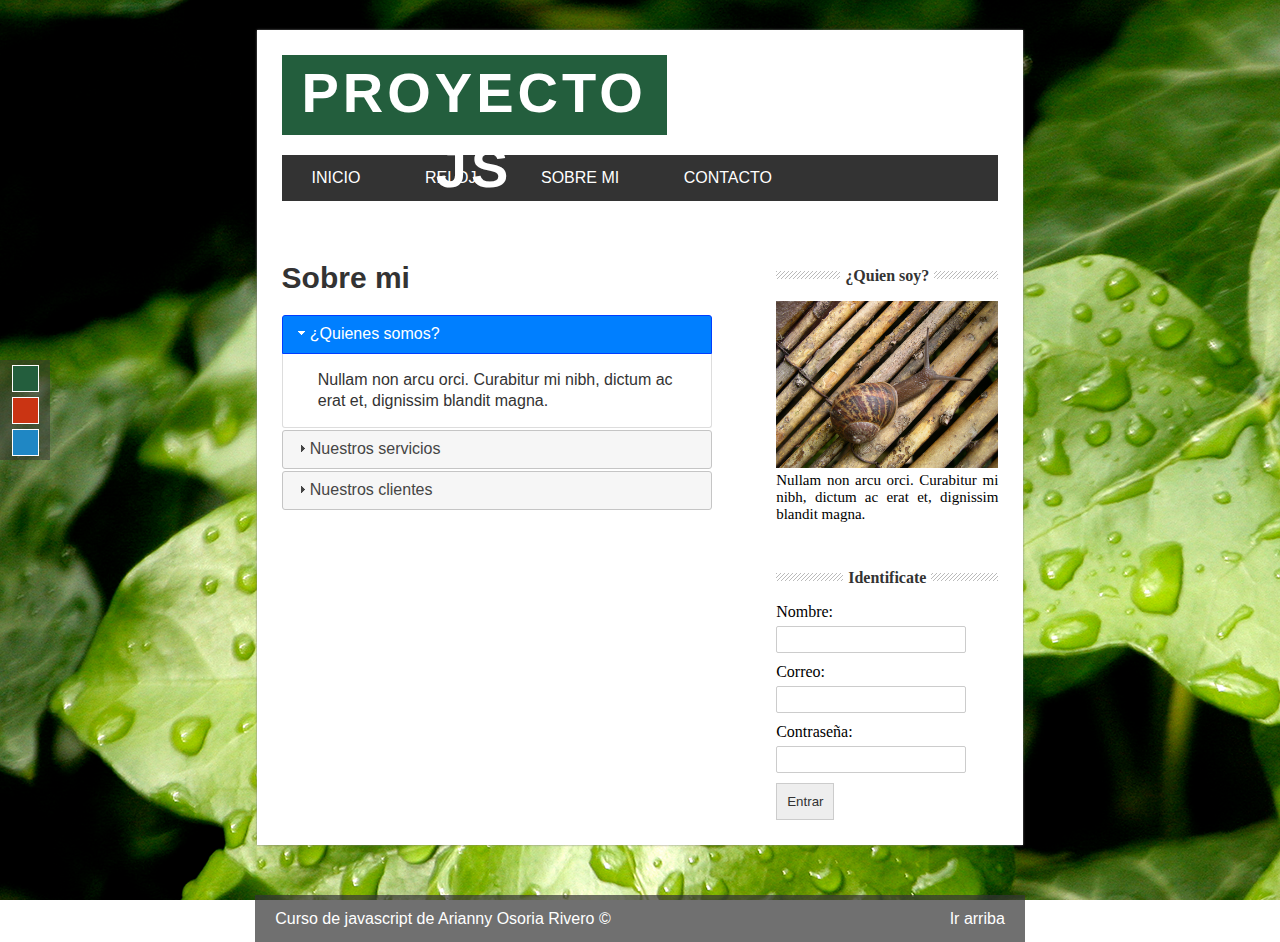
<file: about.html>
<!DOCTYPE html>
<html lang="es">
<head>
	<meta charset="utf-8">
	<title>Proyecto con Jscript</title>

	<!-- Estilo CSS -->
	<link rel="stylesheet" type="text/css" href="css/styles.css">
	<link  id="theme" rel="stylesheet" type="text/css" href="css/green.css">

	<!-- Jquery -->
	<script src="https://ajax.googleapis.com/ajax/libs/jquery/3.1.1/jquery.min.js"></script>

	<!--Esto hay que agregarlo obligatorimente si no no funcionaria  jquery ui-->
    <link rel="stylesheet" type="text/css" href="js/jquery-ui-1.12.1/jquery-ui.min.css">
    <link rel="stylesheet" type="text/css" href="js/jquery-ui-1.12.1/jquery-ui.structure.min.css">
    <link rel="stylesheet" type="text/css" href="js/jquery-ui-1.12.1/jquery-ui.theme.min.css">

    <script type="text/javascript" src="js/jquery-ui-1.12.1/jquery-ui.min.js"></script>


    <!-- Mis scripts -->
    <script type="text/javascript" src="js/main.js"></script>


</head>
<body>

	<!-- Botones para cambiar de color -->
	<div id="selector-theme">
		<div id="to-green"></div>
		<div id="to-red"></div>
		<div id="to-blue"></div>
		
	</div>

	<!-- Contenedor global -->
	<section id="global">

        <!-- Cabecera -->
		<header>
			<div id="logo">
				<h1>Proyecto JS</h1>
			</div>
			<!-- div para limpiar el flotado que hago arriba -->
			<div class="clearfix"></div>

			<nav id="menu">
				<ul>
					<li><a href="index.html">Inicio</a></li>
					<li><a href="reloj.html">Reloj</a></li>
					<li><a href="about.html">Sobre mi</a></li>
					<li><a href="contact.html">Contacto</a></li>
				</ul>
			</nav>	
		</header>

		<!-- Contenido -->
		<section id="content">
			<div id="box">
				<!-- Se cargara el acordeon -->
				<h2>Sobre mi</h2>
				<div id="acordeon">

					<h3>¿Quienes somos?</h3>
					<p>
					   Nullam non arcu orci. Curabitur mi nibh, dictum ac erat et, dignissim blandit magna.
					</p>

					<h3>Nuestros servicios</h3>
					<p>
					   Nullam non arcu orci. Curabitur mi nibh, dictum ac erat et, dignissim blandit magna.
					</p>

					<h3>Nuestros clientes</h3>
					<p>
					   Nullam non arcu orci. Curabitur mi nibh, dictum ac erat et, dignissim blandit magna.
					</p>
					
				</div>
				
			</div>

			<!-- Barra lateral -->
			<aside id="sidebar">
				<div id="about">
					<h4><span>¿Quien soy?</span></h4>
					<img src="img/caracol.jpg">
					<p>
					   Nullam non arcu orci. Curabitur mi nibh, dictum ac erat et, dignissim blandit magna.
					</p>
				</div>

				<div id="login">

					<h4><span>Identificate</span></h4>
					<form>
						<label for="name">Nombre:</label>
						<input type="text" name="name" id="form_name" />

						<label for="email">Correo:</label>
						<input type="email" name="email" id="form_email" />

						<label for="password">Contraseña:</label>
						<input type="password" name="password" id="form_password" />

						<input type="submit" value="Entrar"/>
					</form>
					
				</div>
				
			</aside>

			<!-- div para limpiar el flotado que hago arriba -->
			<div class="clearfix"></div>

		</section>

	</section>

	<footer>
		Curso de javascript de Arianny Osoria Rivero &copy

		<a href="#" class="subir">Ir arriba</a>
		
	</footer>



</body>
</html>
</file>
<file: css/styles.css>
*{
	margin: 0px;
	padding: 0px;
}
.clearfix{
	float: none;
	clear: both;  /*limpio los flotados*/


}

#global{
	width: 56%;
	margin: 0px auto;
	margin-top: 30px;
	padding: 25px;
	background: white;
	box-shadow: 0px 0px 2px gray;
}

#logo{
	font-family: 'Verdana', 'Arial';
	font-size: 28px;
	letter-spacing: 4px;
	line-height: 75px;
	color: white;
	text-align: center;
	width: 385px;
	height: 80px;
	margin-bottom: 20px;
	float: left;
	text-transform: uppercase;


}

#menu{
	font-family: Helvetica, Arial;
	background: #333;
	width: 100%;
	text-transform: uppercase;
	margin-bottom: 20px;
}

#menu ul{
	line-height: 46px;
	list-style: none;
}

#menu ul li{
	height: 46px;
	display: inline-block; /*poner los elem uno al lado del otro*/
    transition: all 300ms;
}

#menu a{
	display: block;
	color: white;
	text-decoration: none; /*para quitarle el subrayado al link*/
	padding-left: 30px;
	padding-right: 30px;
}

/*Contenido*/

#posts{
	width: 60%;
	float: left;
	font-family: Helvetica, Arial;
}

.post{
	padding: 7px;
}

h2{
	font-family: Helvetica, Arial;
	font-size: 30px;
	color: #333;
}

.post .date{
	display: block;
	color: gray;
	margin-top: 5px;
}

.post p{
	margin-top: 10px;
	margin-bottom: 20px;
	line-height: 22px;
	text-align: justify;/*queda alineado y justificado*/
}

.button-more{
	font-size: 14px;
	text-align: center;
	display: block;
	padding: 15px;
	color: white;
	text-decoration: none;
	margin-top: 10px;
	width: 70px;
	margin-bottom: 20px;

}

#sidebar{
	font-size: Helvetica, Arial;
	width: 31%;
	float: right;
}

#sidebar h4{
	margin-top: 50px;
	margin-bottom: 20px;
	text-align: center;
	line-height: 10px;
	color: #333;
	background: url('../img/lines.png') repeat-x;
}

#sidebar h4 span{
	background: white;
	padding: 5px;
}

#sidebar img{
	width: 100%;
}

#sidebar p{
	font-size: 15px;
	text-align: justify;
}

form input[type='text'],
form input[type='password'],
form input[type='email'],
form input[type='number'],
select {
	padding: 5px;
	border-radius: 2px;
	border: 1px solid #ccc;
	width:  80%;
	margin-bottom: 10px;
	margin-top: 5px;

}

form input[type='submit']{
	background: #eee;
	padding: 10px;
	border: 1px solid #ccc;
	color: #333;
	cursor: pointer;
}

footer{
	font-family: Helvetica, Arial;
	color: white;
	height: 47px;
	background: rgba(51, 51, 51, 0.70);
	margin: 0px auto;
	width: 57%;
	padding-left: 20px;
	padding-right: 20px;
	margin-top: 50px;
	line-height: 47px;
}

.bx-wrapper, .bx-viewport{
	height: 250px !important;
}

/*Estilos de botones cambia colores*/
#selector-theme{
	position: fixed;
	top: 40%;
	background: rgba(51, 51, 51, 0.5);
	width: 50px;
	height: 100px;
}

#to-green,
#to-red,
#to-blue{
	width: 25px;
	height: 25px;
	border: 1px solid white;
	display: block;
	margin: 0px auto;/*para que se centre*/
	margin-top: 5px;
	margin-bottom: 5px;
	cursor: pointer;
}

#to-green{
	background: #235E3D;
}

#to-red{
	background: #CA3413;;
}

#to-blue{
	background: #1F87C4;
}

/* para ir hacia arriba */
.subir{
	color: white;
	text-decoration: none;
	display: block;
	float: right;

}

/*Pagina de about.html */
#box{
	width: 60%;
	float: left;
	margin-top: 40px;
}

#acordeon{
	margin-top: 20px;
}

/*Pagina de reloj.html */
#reloj{
    font-size: 30px;
    font-weight: bold;
    font-family: Helvetica, Arial;
    color: #333;
    border: 5px dashed #333;
    width: 30%;
    padding: 30px;
    margin: 0px auto;

}

/*Pagina de contact.html */
#form_contact{
	width: 50%;
	margin-top: 15px;
	font-family: Helvetica, Arial;
}

#form_contact label{
	width: 100%;
	display: block;
	margin-top: 5px;
}

.form-error{
	/*float: right;*/
	font-size: 11px;
	background: red;
	color: white;
	padding: 10px;
	width: 100%; /*65*/
}
</file>
<file: css/green.css>
body{
   background-image: url('../img/hojas.jpg');
   background-attachment: fixed; /*para cuando doy scroll la imagen no se me cale*/
}

#logo{

	background: #235E3D;

}

#menu ul li:hover{
    background: #235E3D;
}

.button-more{
	background: #235E3D;
}
</file>
